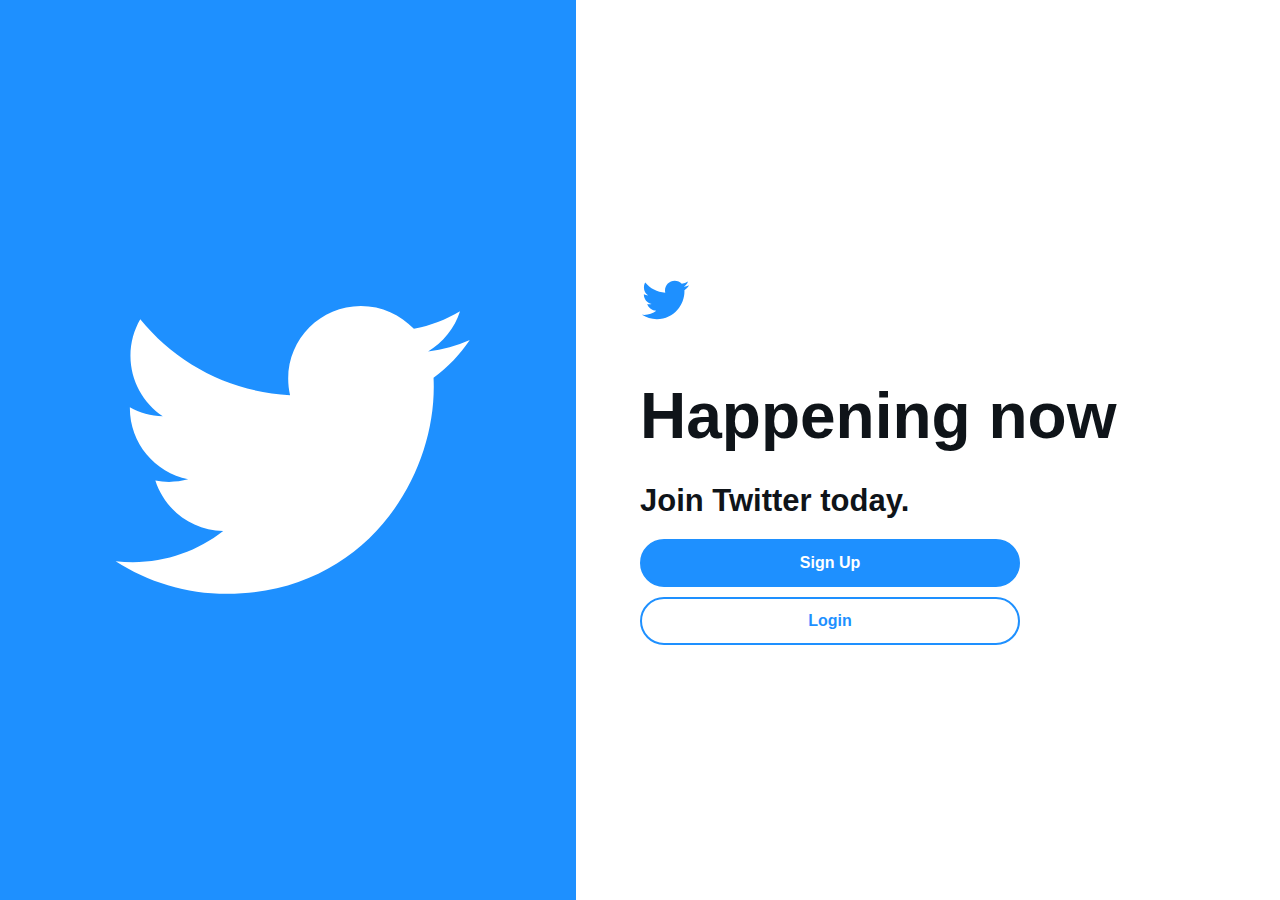
<file: index.html>
<!DOCTYPE html>
<html lang="en">
<head>
    <meta charset="UTF-8">
    <meta http-equiv="X-UA-Compatible" content="IE=edge">
    <meta name="viewport" content="width=device-width, initial-scale=1.0">
    <title>Home | twitter.com</title>
    <link rel="stylesheet" href="./assets/css/resets.css">
    <link rel="stylesheet" href="./assets/css/style.css">
    <link rel="stylesheet" href="./assets/css/media.css">
</head>
<body>
    <div id="tw-intro">
        <div class="image">
            <svg viewBox="0 0 24 24" class="r-k200y r-13gxpu9 r-4qtqp9 r-yyyyoo r-5sfk15 r-dnmrzs r-kzbkwu r-bnwqim r-1plcrui r-lrvibr"><g><path d="M23.643 4.937c-.835.37-1.732.62-2.675.733.962-.576 1.7-1.49 2.048-2.578-.9.534-1.897.922-2.958 1.13-.85-.904-2.06-1.47-3.4-1.47-2.572 0-4.658 2.086-4.658 4.66 0 .364.042.718.12 1.06-3.873-.195-7.304-2.05-9.602-4.868-.4.69-.63 1.49-.63 2.342 0 1.616.823 3.043 2.072 3.878-.764-.025-1.482-.234-2.11-.583v.06c0 2.257 1.605 4.14 3.737 4.568-.392.106-.803.162-1.227.162-.3 0-.593-.028-.877-.082.593 1.85 2.313 3.198 4.352 3.234-1.595 1.25-3.604 1.995-5.786 1.995-.376 0-.747-.022-1.112-.065 2.062 1.323 4.51 2.093 7.14 2.093 8.57 0 13.255-7.098 13.255-13.254 0-.2-.005-.402-.014-.602.91-.658 1.7-1.477 2.323-2.41z"></path></g></svg>
        </div>
        <div class="cta">
            <!-- Twitter logo -->
            <div id="logo">
                <svg viewBox="0 0 24 24" class="r-k200y r-13gxpu9 r-4qtqp9 r-yyyyoo r-5sfk15 r-dnmrzs r-kzbkwu r-bnwqim r-1plcrui r-lrvibr"><g><path d="M23.643 4.937c-.835.37-1.732.62-2.675.733.962-.576 1.7-1.49 2.048-2.578-.9.534-1.897.922-2.958 1.13-.85-.904-2.06-1.47-3.4-1.47-2.572 0-4.658 2.086-4.658 4.66 0 .364.042.718.12 1.06-3.873-.195-7.304-2.05-9.602-4.868-.4.69-.63 1.49-.63 2.342 0 1.616.823 3.043 2.072 3.878-.764-.025-1.482-.234-2.11-.583v.06c0 2.257 1.605 4.14 3.737 4.568-.392.106-.803.162-1.227.162-.3 0-.593-.028-.877-.082.593 1.85 2.313 3.198 4.352 3.234-1.595 1.25-3.604 1.995-5.786 1.995-.376 0-.747-.022-1.112-.065 2.062 1.323 4.51 2.093 7.14 2.093 8.57 0 13.255-7.098 13.255-13.254 0-.2-.005-.402-.014-.602.91-.658 1.7-1.477 2.323-2.41z"></path></g></svg>
            </div>
            
            <h1>Happening now</h1>
            <h3>Join Twitter today.</h3>
            <div class="links">
                <a href="./signup.html" id="sign-up-link">Sign Up</a>
                <a href="./login.html" id="login-link">Login</a>
            </div>
        </div>
    </div>
</body>
</html>
</file>
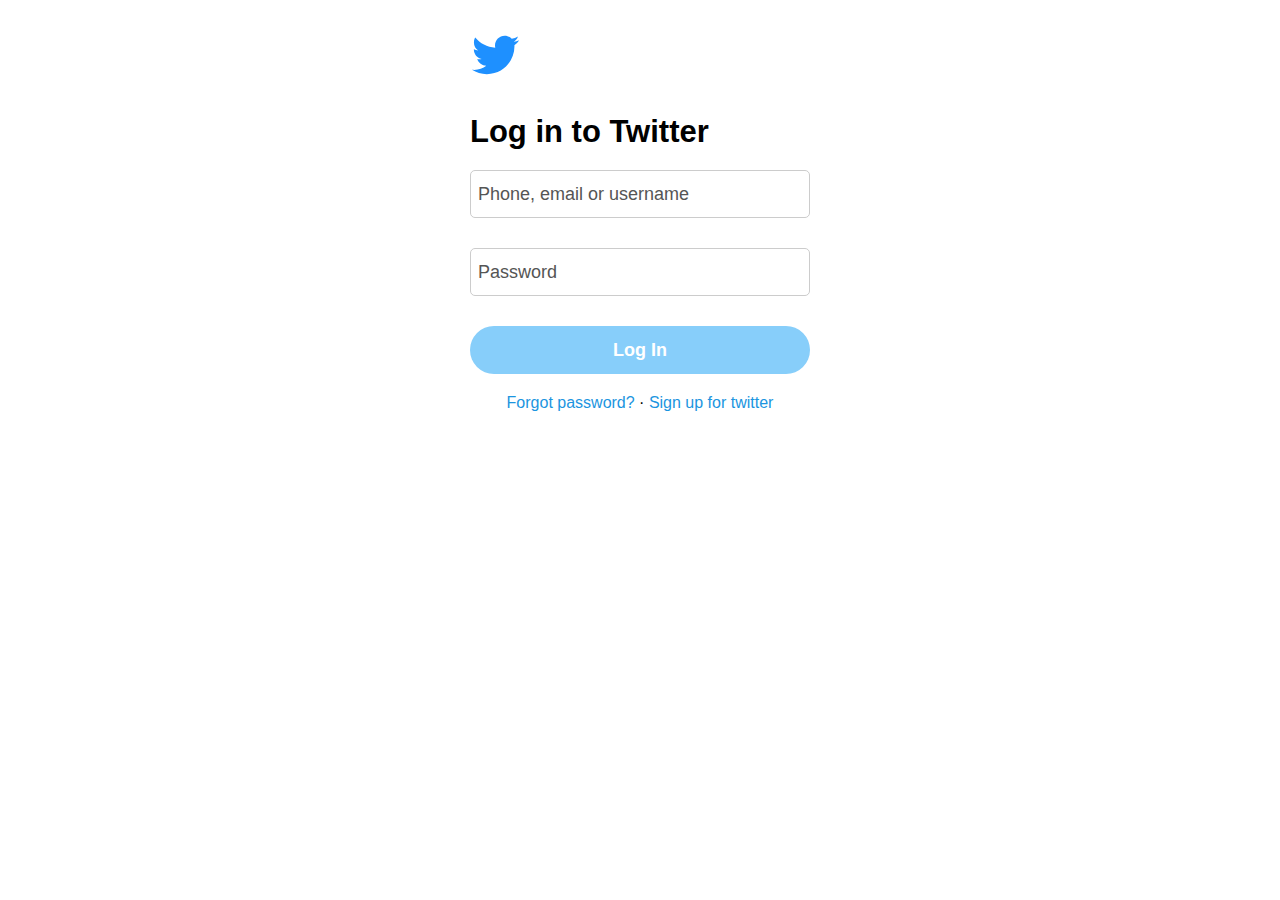
<file: login.html>
<!DOCTYPE html>
<html lang="en">
<head>
    <meta charset="UTF-8">
    <meta http-equiv="X-UA-Compatible" content="IE=edge">
    <meta name="viewport" content="width=device-width, initial-scale=1.0">
    <title>Login | twitter.com</title>
    <link rel="stylesheet" href="./assets/css/resets.css">
    <link rel="stylesheet" href="./assets/css/style.css">
    <link rel="stylesheet" href="./assets/css/media.css">
</head>
<body>
    <div id="login">
        <div class="content">
            <!-- Twitter logo -->
            <div id="logo">
               <svg viewBox="0 0 24 24" class="r-k200y r-13gxpu9 r-4qtqp9 r-yyyyoo r-5sfk15 r-dnmrzs r-kzbkwu r-bnwqim r-1plcrui r-lrvibr"><g><path d="M23.643 4.937c-.835.37-1.732.62-2.675.733.962-.576 1.7-1.49 2.048-2.578-.9.534-1.897.922-2.958 1.13-.85-.904-2.06-1.47-3.4-1.47-2.572 0-4.658 2.086-4.658 4.66 0 .364.042.718.12 1.06-3.873-.195-7.304-2.05-9.602-4.868-.4.69-.63 1.49-.63 2.342 0 1.616.823 3.043 2.072 3.878-.764-.025-1.482-.234-2.11-.583v.06c0 2.257 1.605 4.14 3.737 4.568-.392.106-.803.162-1.227.162-.3 0-.593-.028-.877-.082.593 1.85 2.313 3.198 4.352 3.234-1.595 1.25-3.604 1.995-5.786 1.995-.376 0-.747-.022-1.112-.065 2.062 1.323 4.51 2.093 7.14 2.093 8.57 0 13.255-7.098 13.255-13.254 0-.2-.005-.402-.014-.602.91-.658 1.7-1.477 2.323-2.41z"></path></g></svg>
           </div>

           <!-- Call to action -->
           <h1>Log in to Twitter</h1>

           <!-- Login form -->
           <form action="profile.html">
               <!-- Phone, email or username -->
               <div id="user-block">
                   <input type="text" id="user-input">
                   <label for="user-input">Phone, email or username</label>
               </div>
               <!-- Password -->
               <div id="password-block">
                   <input type="password" id="password-input">
                   <label for="password-input">Password</label>
               </div>
               <!-- Submit button -->
               <button>Log In</button>
           </form>

           <!-- Forgot password link -->
           <a href="#" id="forgot-password-link">Forgot password?</a>
           <!-- Seperator -->
           <span>·</span>
           <!-- Sign-up link -->
           <a href="./signup.html" id="sign-up-link">Sign up for twitter</a>
        </div>
    </div>
</body>
</html>
</file>
<file: assets/css/style.css>
/* Global Styles */
#logo svg {
  fill: dodgerblue;
  width: 50px;
  margin: 30px 0;
}

/* Styles for intro */
#tw-intro {
  min-height: 100vh;
  display: flex;
}

#tw-intro > * {
  flex: 1;
}

/* For the image container */
@keyframes intro-slider {
  0% {
    background-image: url("../images/1.jpg");
  }
  25% {
    background-image: url("../images/2.jpg");
  }
  50% {
    background-image: url("../images/3.jpg");
  }
  75% {
    background-image: url("../images/4.jpg");
  }
  100% {
    background-image: url("../images/5.jpg");
  }
}

#tw-intro .image {
  overflow: hidden;
  transition: 0.5s;
  background-color: dodgerblue;
  animation: intro-slider 10s infinite forwards;
  background-size: cover;
  background-position: center;
  background-repeat: no-repeat;
  background-blend-mode: soft-light;
  display: flex;
  justify-content: center;
  align-items: center;
}

#tw-intro .image svg {
  fill: #fff;
  width: 65%;
}

/* For the Call-to-action */
#tw-intro .cta {
  position: relative;
  display: flex;
  justify-content: center;
  align-items: flex-start;
  flex-direction: column;
  color: #0f1419;
  padding: 20px 5%;
}

#tw-intro .cta h1 {
  font-size: 64px;
  margin: 20px 0 10px;
  padding-right: 10%;
}

#tw-intro .cta h3 {
  font-size: 31px;
  margin: 20px 0 10px;
}

#tw-intro .cta .links {
  width: 100%;
}

#tw-intro .cta .links a {
  display: grid;
  place-items: center;
  text-decoration: none;
  color: dodgerblue;
  font-weight: bold;
  width: 380px;
  max-width: 100%;
  height: 48px;
  border-radius: 50px;
  border: 2px solid dodgerblue;
  margin: 10px 0;
}

#tw-intro .cta .links a#sign-up-link {
  color: #fff;
  border-color: dodgerblue;
  background-color: dodgerblue;
}

#tw-intro .cta .links a#sign-up-link:hover {
  background-color: #2b83db;
}

#tw-intro .cta .links a#login-link:hover {
  background-color: #dcecf8;
}

/* Styles for the login page */
#login {
  height: 100vh;
  display: flex;
  justify-content: center;
}

#login #logo {
  text-align: left;
}

#login .content {
  width: 400px;
  height: auto;
  padding: 0px 30px;
  text-align: center;
}

#login .content h1 {
  font-size: 31px;
  text-align: left;
}

#login .content form {
  text-align: left;
  margin: 20px 0;
}

#login .content form > div {
  position: relative;
  width: 100%;
  height: 48px;
  margin-bottom: 30px;
}

#login .content form > div input {
  border: 1px solid #ccc;
  outline: none;
  padding: 15px 5px 0px;
  width: 100%;
  height: 100%;
  border-radius: 5px;
  transition: 0.3s;
}

#login .content form > div label {
  position: absolute;
  width: 100%;
  left: 8px;
  top: 50%;
  background: transparent;
  font-size: 18px;
  transform: translateY(-50%);
  transition: 0.3s;
  cursor: text;
  color: #555;
}

/* Focus styles for input */
#login .content form > div input:focus {
  border-color: dodgerblue;
  border-width: 2px;
}

#login .content form > div input:focus + label {
  color: dodgerblue;
  font-size: 11px;
  top: 10px;
}

/* For form button */
#login .content form button {
  width: 100%;
  height: 48px;
  border-radius: 50px;
  background-color: lightskyblue;
  color: white;
  font-weight: bold;
  font-size: 18px;
  outline: none;
  border: none;
  cursor: pointer;
}

#login .content a,
#login content > span {
  color: #1b95e0;
  text-decoration: none;
  text-align: center;
}

#login .content a:hover {
  text-decoration: underline;
}

/* Styles for the profile */
#profile {
  height: 100vh;
  overflow: hidden;
  display: grid;
}
</file>
<file: assets/css/media.css>
@media screen and (max-width: 1000px) {
  #tw-intro {
    flex-direction: column-reverse;
    align-items: center;
  }

  #tw-intro > * {
    flex: auto;
  }

  #tw-intro .image {
    width: 100%;
  }

  #tw-intro .cta {
    width: 600px;
    max-width: 100%;
  }

  #tw-intro .cta .links {
    display: flex;
  }

  #tw-intro .cta .links a:not(:last-child) {
    margin-right: 20px;
  }
}

@media screen and (max-width: 500px) {
  #tw-intro .cta {
    width: 100%;
  }

  #tw-intro .cta h1 {
    font-size: 40px;
  }

  #tw-intro .cta h3 {
    font-size: 23px;
  }

  #tw-intro .cta .links {
    flex-direction: column;
  }

  #tw-intro .cta .links a:not(:last-child) {
    margin-right: 0px;
  }
}
</file>
<file: assets/css/resets.css>
* {
  margin: 0;
  padding: 0;
  box-sizing: border-box;
  font-family: -apple-system, BlinkMacSystemFont, "Segoe UI", Roboto, Oxygen,
    Ubuntu, Cantarell, "Open Sans", "Helvetica Neue", sans-serif;
}

/* This file handles the app resets and is also responsible for setting the default font-family of the application */
</file>
